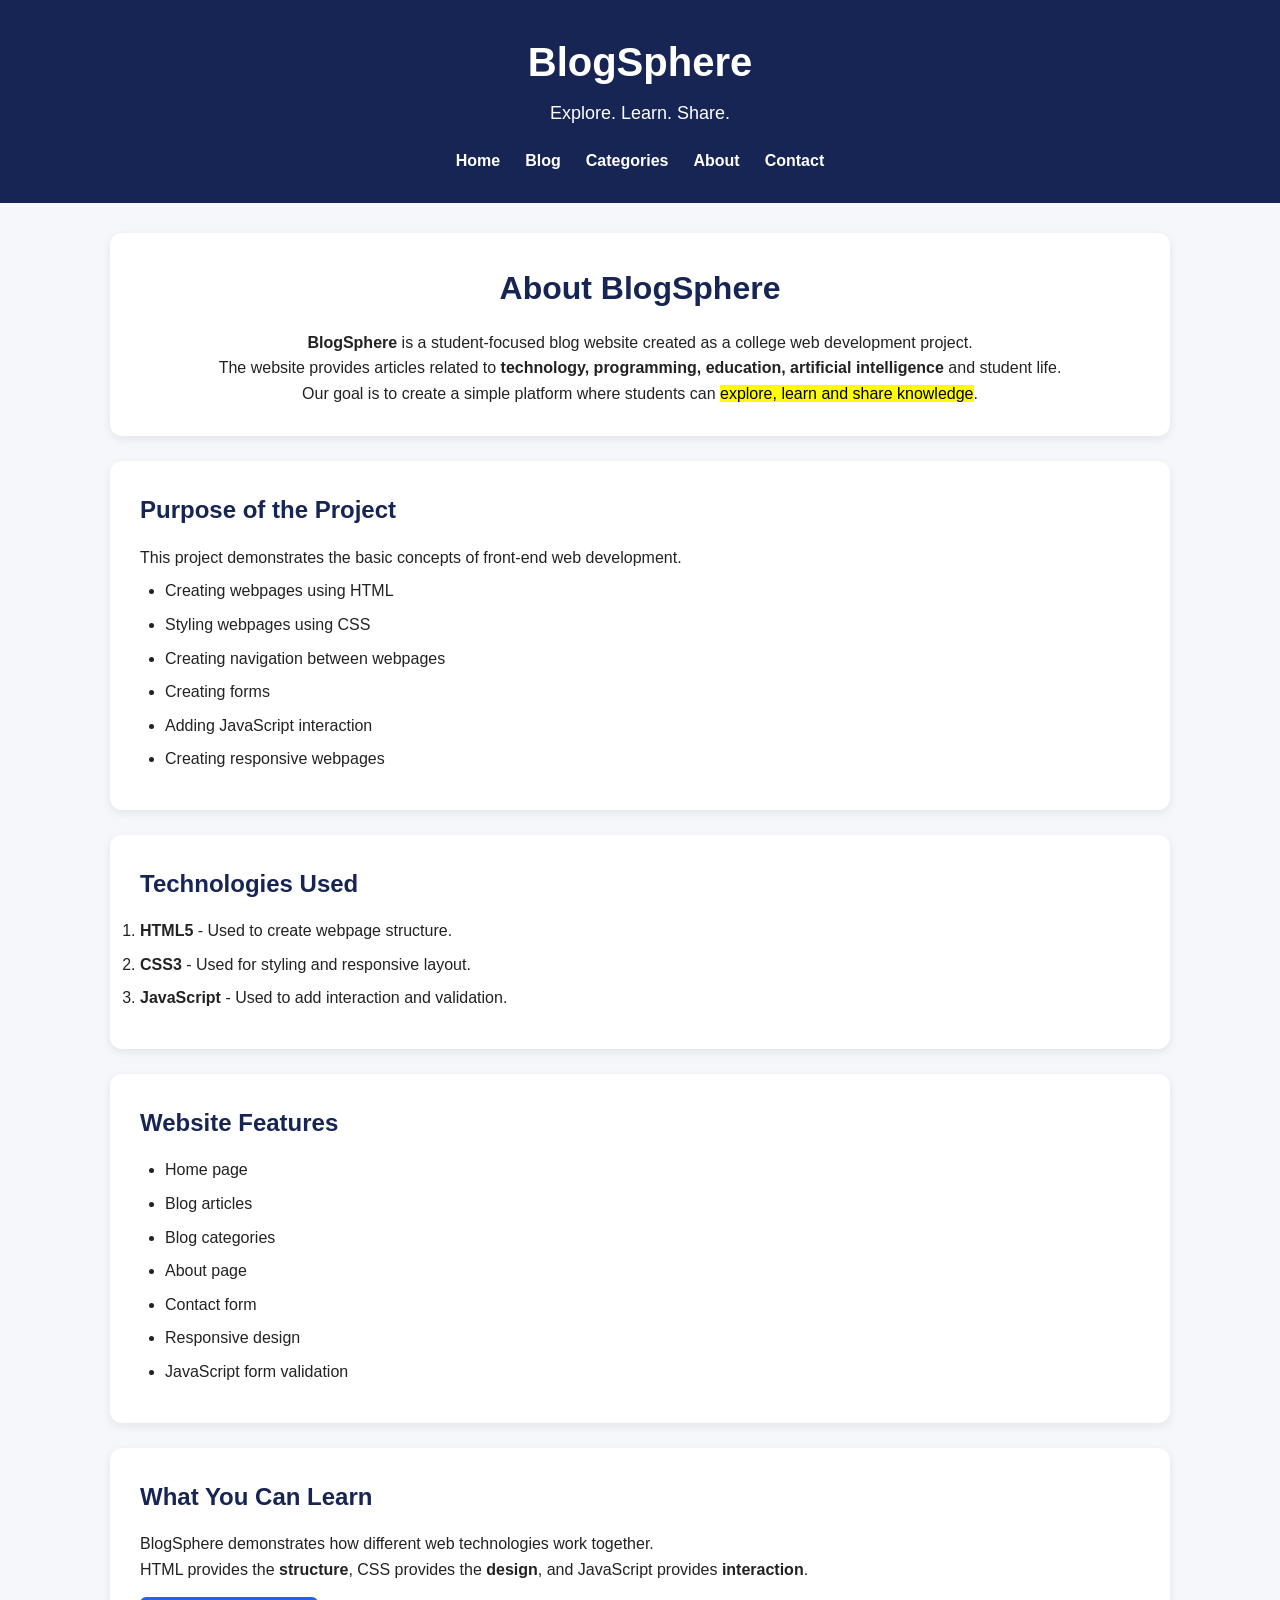
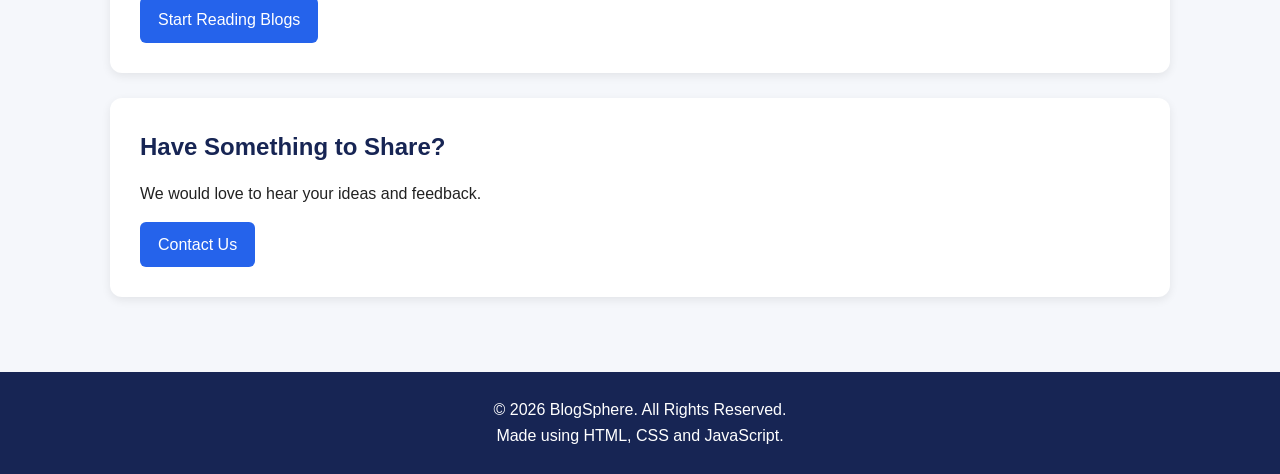
<file: about.html>
<!DOCTYPE html>
<html lang="en">

<head>
    <meta charset="UTF-8">

    <meta name="viewport" content="width=device-width, initial-scale=1.0">

    <meta name="description"
        content="Learn more about BlogSphere and its purpose as a student blog website.">

    <meta name="keywords"
        content="BlogSphere, student blog, web development, college project">

    <title>BlogSphere - About</title>

    <link rel="stylesheet" href="css/style.css">
</head>

<body>

    <!-- Header -->
    <header>

        <h1>BlogSphere</h1>

        <p>Explore. Learn. Share.</p>

        <nav>
            <a href="index.html">Home</a>
            <a href="blog.html">Blog</a>
            <a href="categories.html">Categories</a>
            <a href="about.html">About</a>
            <a href="contact.html">Contact</a>
        </nav>

    </header>


    <!-- Main Content -->
    <main>

        <!-- About BlogSphere -->
        <section>

            <h2>About BlogSphere</h2>

            <p>
                <strong>BlogSphere</strong> is a student-focused blog
                website created as a college web development project.
            </p>

            <p>
                The website provides articles related to
                <strong>technology, programming, education,
                artificial intelligence</strong> and student life.
            </p>

            <p>
                Our goal is to create a simple platform where students
                can <mark>explore, learn and share knowledge</mark>.
            </p>

        </section>


        <!-- Project Purpose -->
        <section>

            <h2>Purpose of the Project</h2>

            <p>
                This project demonstrates the basic concepts of
                front-end web development.
            </p>

            <ul>
                <li>Creating webpages using HTML</li>
                <li>Styling webpages using CSS</li>
                <li>Creating navigation between webpages</li>
                <li>Creating forms</li>
                <li>Adding JavaScript interaction</li>
                <li>Creating responsive webpages</li>
            </ul>

        </section>


        <!-- Technologies -->
        <section>

            <h2>Technologies Used</h2>

            <ol>
                <li>
                    <strong>HTML5</strong> - Used to create
                    webpage structure.
                </li>

                <li>
                    <strong>CSS3</strong> - Used for styling
                    and responsive layout.
                </li>

                <li>
                    <strong>JavaScript</strong> - Used to add
                    interaction and validation.
                </li>
            </ol>

        </section>


        <!-- Features -->
        <section>

            <h2>Website Features</h2>

            <ul>
                <li>Home page</li>
                <li>Blog articles</li>
                <li>Blog categories</li>
                <li>About page</li>
                <li>Contact form</li>
                <li>Responsive design</li>
                <li>JavaScript form validation</li>
            </ul>

        </section>


        <!-- Learning -->
        <section>

            <h2>What You Can Learn</h2>

            <p>
                BlogSphere demonstrates how different web technologies
                work together.
            </p>

            <p>
                HTML provides the <strong>structure</strong>,
                CSS provides the <strong>design</strong>, and
                JavaScript provides <strong>interaction</strong>.
            </p>

            <a href="blog.html">Start Reading Blogs</a>

        </section>


        <!-- Contact Link -->
        <section>

            <h2>Have Something to Share?</h2>

            <p>
                We would love to hear your ideas and feedback.
            </p>

            <a href="contact.html">Contact Us</a>

        </section>

    </main>


    <!-- Footer -->
    <footer>

        <p>
            &copy; 2026 BlogSphere. All Rights Reserved.
        </p>

        <p>
            Made using HTML, CSS and JavaScript.
        </p>

    </footer>


    <script src="js/script.js"></script>

</body>

</html>
</file>
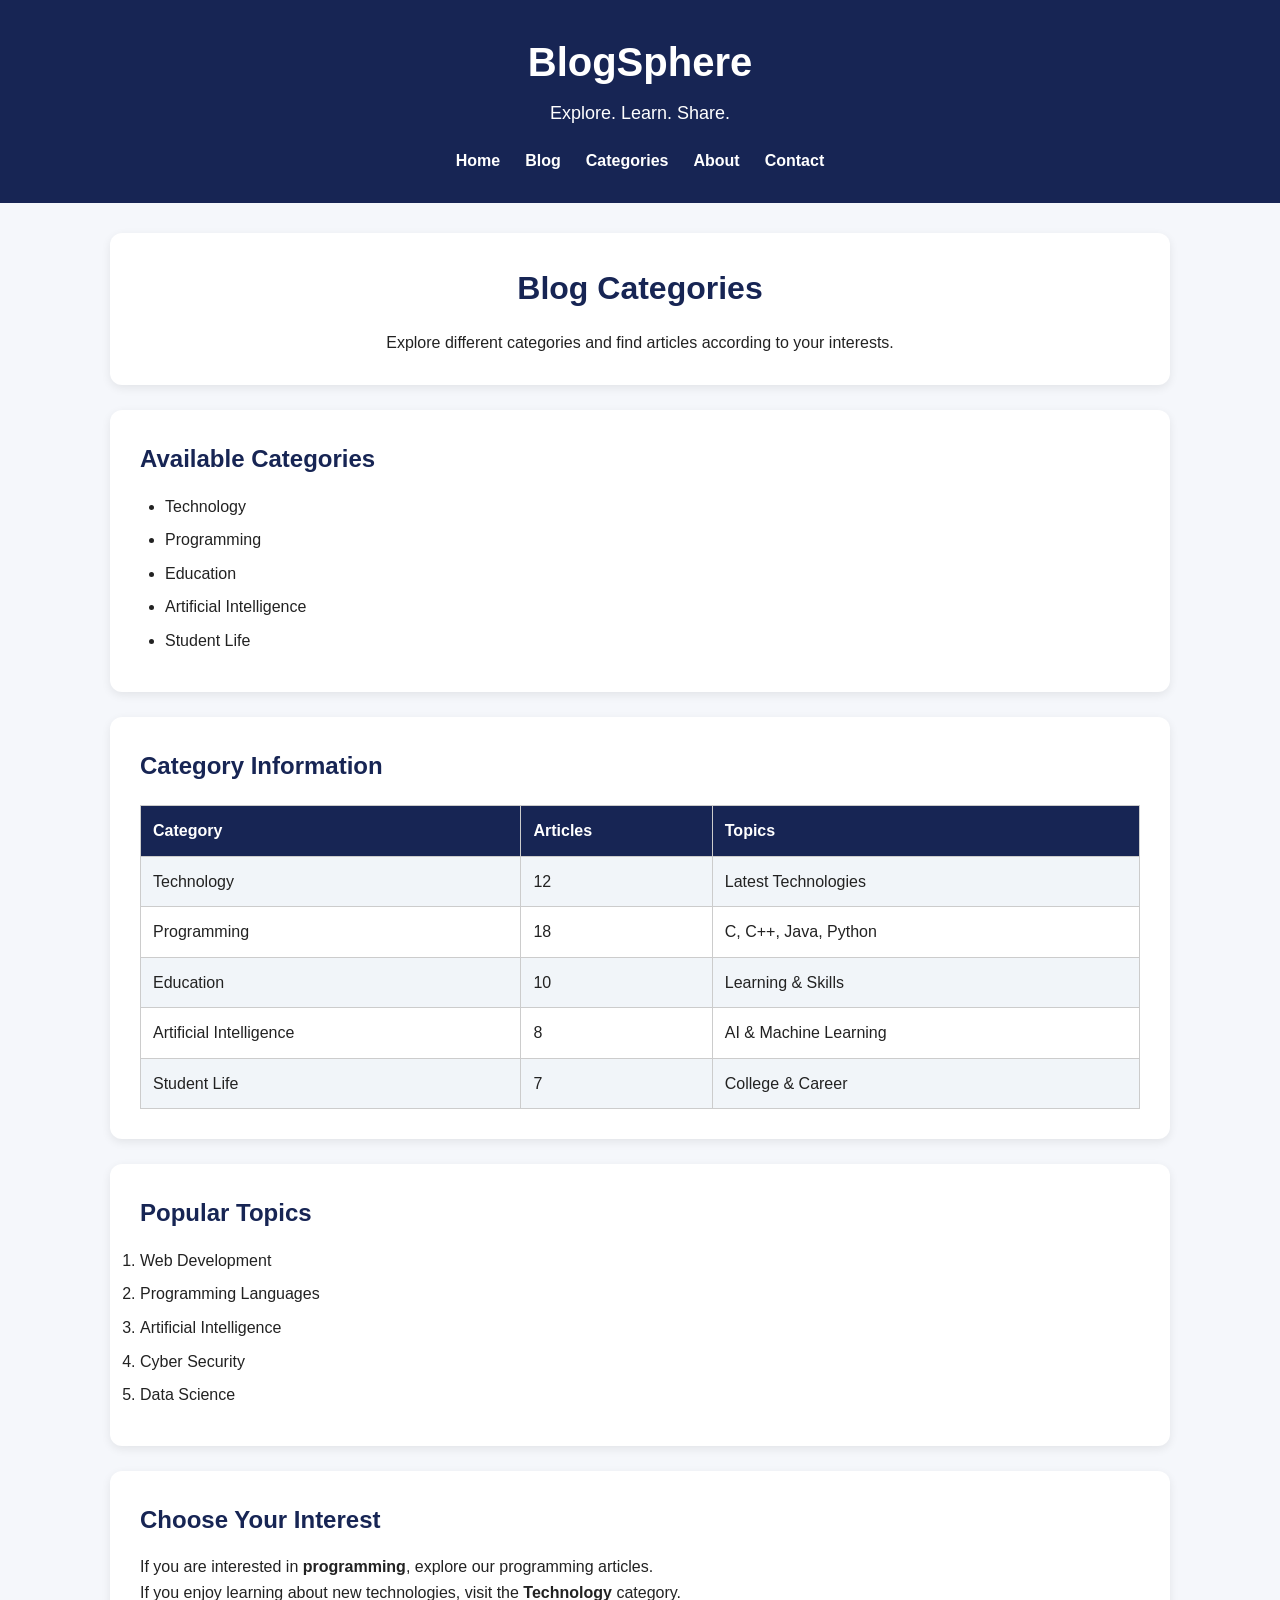
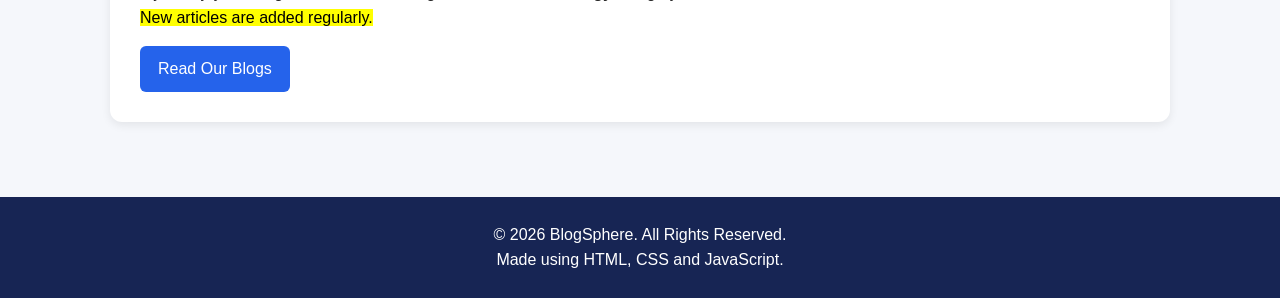
<file: categories.html>
<!DOCTYPE html>
<html lang="en">

<head>
    <meta charset="UTF-8">

    <meta name="viewport" content="width=device-width, initial-scale=1.0">

    <meta name="description"
        content="Explore different categories of articles available on BlogSphere.">

    <meta name="keywords"
        content="technology, programming, education, AI, student life">

    <title>BlogSphere - Categories</title>

    <link rel="stylesheet" href="css/style.css">
</head>

<body>

    <!-- Header -->
    <header>

        <h1>BlogSphere</h1>

        <p>Explore. Learn. Share.</p>

        <nav>
            <a href="index.html">Home</a>
            <a href="blog.html">Blog</a>
            <a href="categories.html">Categories</a>
            <a href="about.html">About</a>
            <a href="contact.html">Contact</a>
        </nav>

    </header>


    <!-- Main Content -->
    <main>

        <section>

            <h2>Blog Categories</h2>

            <p>
                Explore different categories and find articles
                according to your interests.
            </p>

        </section>


        <!-- Category List -->
        <section>

            <h2>Available Categories</h2>

            <ul>
                <li>Technology</li>
                <li>Programming</li>
                <li>Education</li>
                <li>Artificial Intelligence</li>
                <li>Student Life</li>
            </ul>

        </section>


        <!-- Category Table -->
        <section>

            <h2>Category Information</h2>

            <table>

                <tr>
                    <th>Category</th>
                    <th>Articles</th>
                    <th>Topics</th>
                </tr>

                <tr>
                    <td>Technology</td>
                    <td>12</td>
                    <td>Latest Technologies</td>
                </tr>

                <tr>
                    <td>Programming</td>
                    <td>18</td>
                    <td>C, C++, Java, Python</td>
                </tr>

                <tr>
                    <td>Education</td>
                    <td>10</td>
                    <td>Learning &amp; Skills</td>
                </tr>

                <tr>
                    <td>Artificial Intelligence</td>
                    <td>8</td>
                    <td>AI &amp; Machine Learning</td>
                </tr>

                <tr>
                    <td>Student Life</td>
                    <td>7</td>
                    <td>College &amp; Career</td>
                </tr>

            </table>

        </section>


        <!-- Popular Topics -->
        <section>

            <h2>Popular Topics</h2>

            <ol>
                <li>Web Development</li>
                <li>Programming Languages</li>
                <li>Artificial Intelligence</li>
                <li>Cyber Security</li>
                <li>Data Science</li>
            </ol>

        </section>


        <!-- Category Description -->
        <section>

            <h2>Choose Your Interest</h2>

            <p>
                If you are interested in <strong>programming</strong>,
                explore our programming articles.
            </p>

            <p>
                If you enjoy learning about new technologies,
                visit the <strong>Technology</strong> category.
            </p>

            <p>
                <mark>New articles are added regularly.</mark>
            </p>

            <a href="blog.html">Read Our Blogs</a>

        </section>

    </main>


    <!-- Footer -->
    <footer>

        <p>
            &copy; 2026 BlogSphere. All Rights Reserved.
        </p>

        <p>
            Made using HTML, CSS and JavaScript.
        </p>

    </footer>


    <script src="js/script.js"></script>

</body>

</html>
</file>
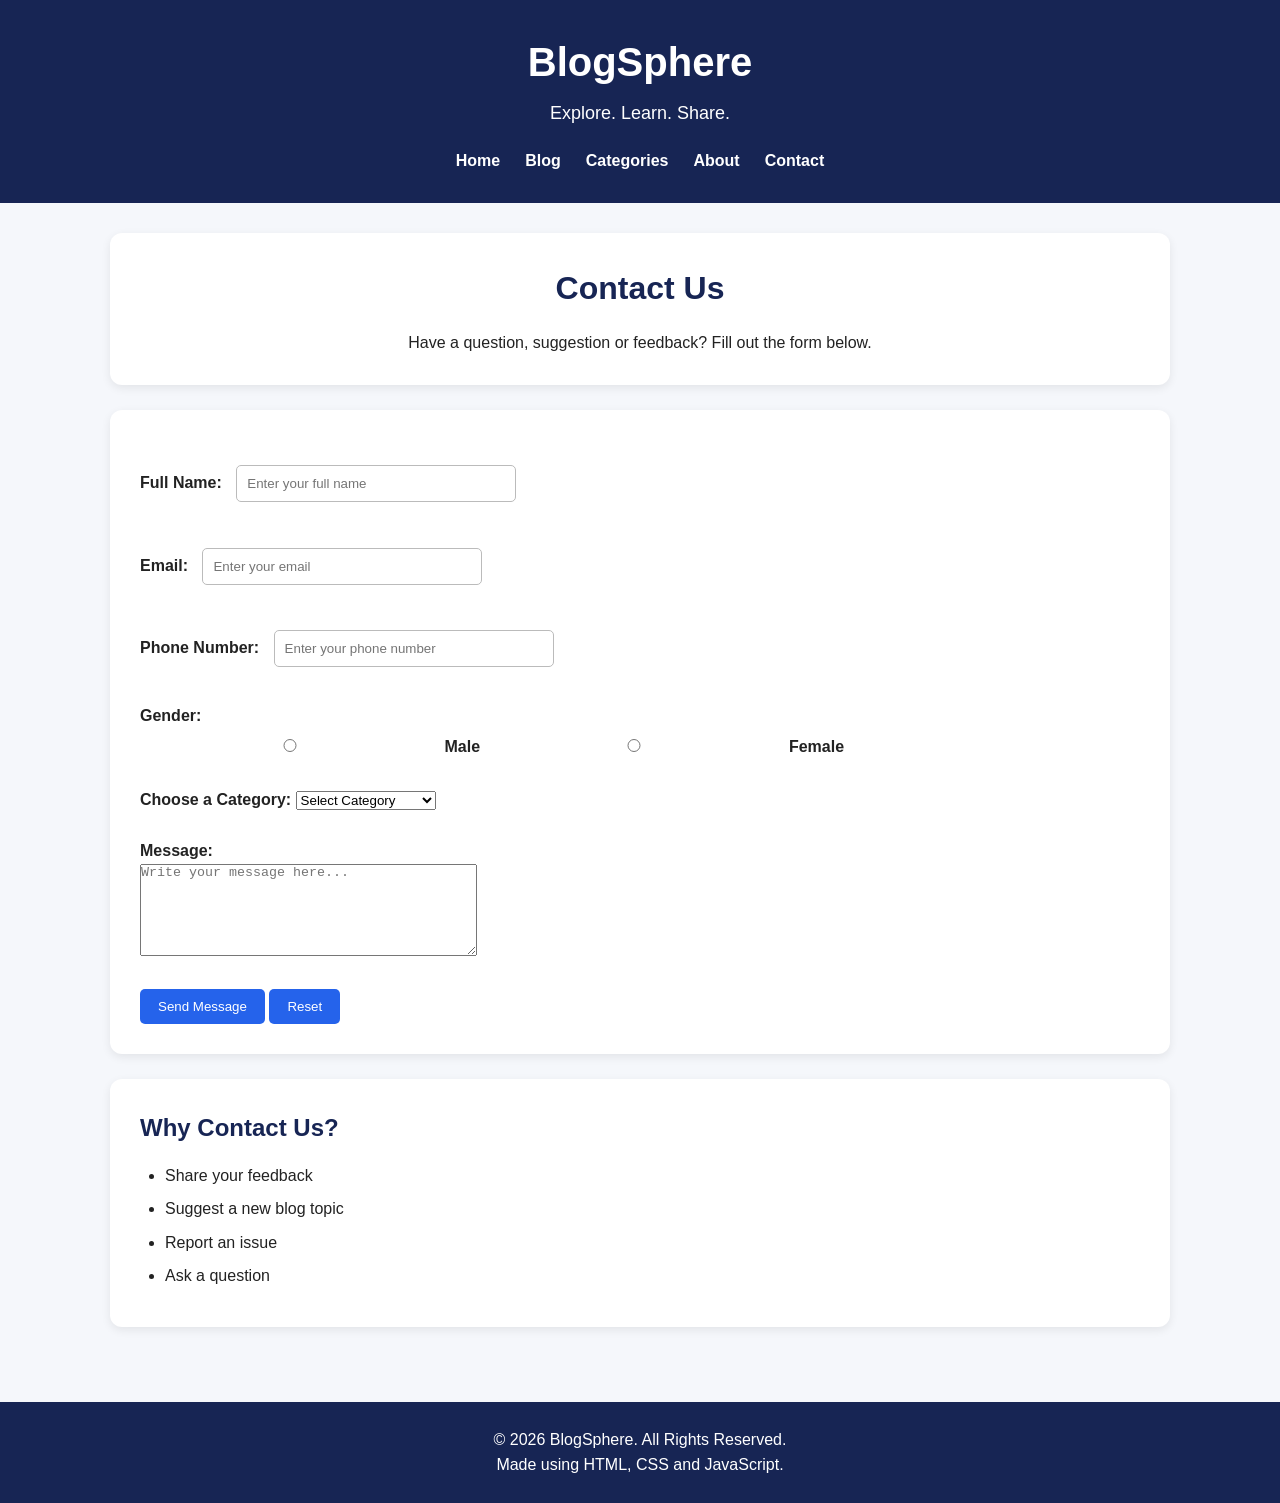
<file: contact.html>
<!DOCTYPE html>
<html lang="en">

<head>
    <meta charset="UTF-8">

    <meta name="viewport" content="width=device-width, initial-scale=1.0">

    <meta name="description"
        content="Contact BlogSphere and share your feedback, ideas and suggestions.">

    <meta name="keywords"
        content="BlogSphere contact, student blog, feedback">

    <title>BlogSphere - Contact</title>

    <link rel="stylesheet" href="css/style.css">
</head>

<body>

    <!-- Header -->
    <header>

        <h1>BlogSphere</h1>

        <p>Explore. Learn. Share.</p>

        <nav>
            <a href="index.html">Home</a>
            <a href="blog.html">Blog</a>
            <a href="categories.html">Categories</a>
            <a href="about.html">About</a>
            <a href="contact.html">Contact</a>
        </nav>

    </header>


    <!-- Main Content -->
    <main>

        <section>

            <h2>Contact Us</h2>

            <p>
                Have a question, suggestion or feedback?
                Fill out the form below.
            </p>

        </section>


        <!-- Contact Form -->
        <section>

            <form id="contactForm" onsubmit="return validateForm()">

                <!-- Full Name -->
                <label for="name">Full Name:</label>

                <input
                    type="text"
                    id="name"
                    name="name"
                    placeholder="Enter your full name"
                    required
                >

                <br><br>


                <!-- Email -->
                <label for="email">Email:</label>

                <input
                    type="email"
                    id="email"
                    name="email"
                    placeholder="Enter your email"
                    required
                >

                <br><br>


                <!-- Phone -->
                <label for="phone">Phone Number:</label>

                <input
                    type="tel"
                    id="phone"
                    name="phone"
                    placeholder="Enter your phone number"
                >

                <br><br>


                <!-- Gender -->
                <p><strong>Gender:</strong></p>

                <input
                    type="radio"
                    id="male"
                    name="gender"
                    value="Male"
                >

                <label for="male">Male</label>

                <input
                    type="radio"
                    id="female"
                    name="gender"
                    value="Female"
                >

                <label for="female">Female</label>

                <br><br>


                <!-- Category -->
                <label for="category">Choose a Category:</label>

                <select id="category" name="category">

                    <option value="">Select Category</option>
                    <option value="technology">Technology</option>
                    <option value="programming">Programming</option>
                    <option value="education">Education</option>
                    <option value="ai">Artificial Intelligence</option>
                    <option value="student">Student Life</option>

                </select>

                <br><br>


                <!-- Message -->
                <label for="message">Message:</label>

                <br>

                <textarea
                    id="message"
                    name="message"
                    rows="6"
                    cols="40"
                    placeholder="Write your message here..."
                    required
                ></textarea>

                <br><br>


                <!-- Submit -->
                <button type="submit">
                    Send Message
                </button>

                <button type="reset">
                    Reset
                </button>

            </form>

        </section>


        <!-- Other Information -->
        <section>

            <h2>Why Contact Us?</h2>

            <ul>
                <li>Share your feedback</li>
                <li>Suggest a new blog topic</li>
                <li>Report an issue</li>
                <li>Ask a question</li>
            </ul>

        </section>

    </main>


    <!-- Footer -->
    <footer>

        <p>
            &copy; 2026 BlogSphere. All Rights Reserved.
        </p>

        <p>
            Made using HTML, CSS and JavaScript.
        </p>

    </footer>


    <script src="js/script.js"></script>

</body>

</html>
</file>
<file: css/style.css>
* {
    margin: 0;
    padding: 0;
    box-sizing: border-box;
}

body {
    font-family: Arial, sans-serif;
    line-height: 1.6;
    background-color: #f5f7fb;
    color: #222;
}

/* Header */

header {
    background-color: #172554;
    color: white;
    text-align: center;
    padding: 30px 20px;
}

header h1 {
    font-size: 40px;
    margin-bottom: 5px;
}

header p {
    font-size: 18px;
}

/* Navigation */

nav {
    display: flex;
    justify-content: center;
    gap: 25px;
    margin-top: 20px;
    flex-wrap: wrap;
}

nav a {
    color: white;
    text-decoration: none;
    font-weight: bold;
}

nav a:hover {
    text-decoration: underline;
}

/* Main */

main {
    max-width: 1100px;
    margin: auto;
    padding: 30px 20px;
}

section {
    background-color: white;
    margin-bottom: 25px;
    padding: 30px;
    border-radius: 12px;
    box-shadow: 0 3px 10px rgba(0, 0, 0, 0.08);
}

section h2 {
    color: #172554;
    margin-bottom: 15px;
}

/* Links */

section a {
    display: inline-block;
    margin-top: 15px;
    background-color: #2563eb;
    color: white;
    padding: 10px 18px;
    border-radius: 6px;
    text-decoration: none;
}

section a:hover {
    background-color: #1d4ed8;
}

/* Blog Articles */

article {
    border: 1px solid #ddd;
    padding: 20px;
    margin-top: 15px;
    border-radius: 8px;
}

article h3 {
    color: #2563eb;
    margin-bottom: 8px;
}

/* Categories */

ul {
    padding-left: 25px;
}

li {
    margin: 8px 0;
}

/* Form */

form {
    margin-top: 15px;
}

label {
    font-weight: bold;
}

input {
    padding: 10px;
    width: 280px;
    margin: 10px;
    border: 1px solid #bbb;
    border-radius: 5px;
}

button {
    padding: 10px 18px;
    border: none;
    border-radius: 5px;
    background-color: #2563eb;
    color: white;
    cursor: pointer;
}

button:hover {
    background-color: #1d4ed8;
}

/* Footer */

footer {
    background-color: #172554;
    color: white;
    text-align: center;
    padding: 25px;
    margin-top: 20px;
}

/* Responsive Design */

@media only screen and (max-width: 600px) {

    header h1 {
        font-size: 30px;
    }

    nav {
        flex-direction: column;
        gap: 10px;
    }

    section {
        padding: 20px;
    }

    input {
        width: 100%;
        margin: 10px 0;
    }

    button {
        width: 100%;
    }
}



/* Tables */   
/*For categories */

table {
    width: 100%;
    border-collapse: collapse;
    margin-top: 20px;
}

th,
td {
    border: 1px solid #ccc;
    padding: 12px;
    text-align: left;
}

th {
    background-color: #172554;
    color: white;
}

tr:nth-child(even) {
    background-color: #f1f5f9;
}





/* Blog Page */

article {
    background-color: white;
    border: 1px solid #e2e8f0;
    border-radius: 12px;
    padding: 25px;
    margin-bottom: 25px;
    box-shadow: 0 4px 12px rgba(0, 0, 0, 0.08);
    transition: transform 0.3s, box-shadow 0.3s;
}

article:hover {
    transform: translateY(-5px);
    box-shadow: 0 8px 20px rgba(0, 0, 0, 0.12);
}

article h2 {
    color: #172554;
    margin-bottom: 12px;
    font-size: 25px;
}

article p {
    color: #475569;
    margin-bottom: 12px;
}

article ol,
article ul {
    margin: 15px 0;
    padding-left: 25px;
}

article li {
    margin-bottom: 8px;
}

article a {
    display: inline-block;
    background-color: #2563eb;
    color: white;
    padding: 9px 16px;
    border-radius: 6px;
    text-decoration: none;
    margin-top: 8px;
}

article a:hover {
    background-color: #1d4ed8;
}

/* Blog Page Heading */

main > section:first-child {
    text-align: center;
}

main > section:first-child h2 {
    font-size: 32px;
}

/* Blog Page Responsive Design */

/* @media only screen and (max-width: 600px) {

    article {
        padding: 18px;
    }

    article h2 {
        font-size: 21px;
    }

    main > section:first-child h2 {
        font-size: 26px;
    }
} */




/* Image styles for BlogSphere - linked after style.css */
img { max-width: 100%; height: auto; display: block; }

.hero-img {
    width: 100%;
    max-height: 320px;
    object-fit: cover;
    border-radius: 12px;
    margin-bottom: 20px;
}

.card-img {
    width: 100%;
    aspect-ratio: 16 / 9;
    object-fit: cover;
    border-radius: 8px;
    margin-bottom: 12px;
}

.blog-img {
    width: 100%;
    max-width: 600px;
    aspect-ratio: 16 / 9;
    object-fit: cover;
    border-radius: 8px;
    margin: 0 0 16px;
}
</file>
